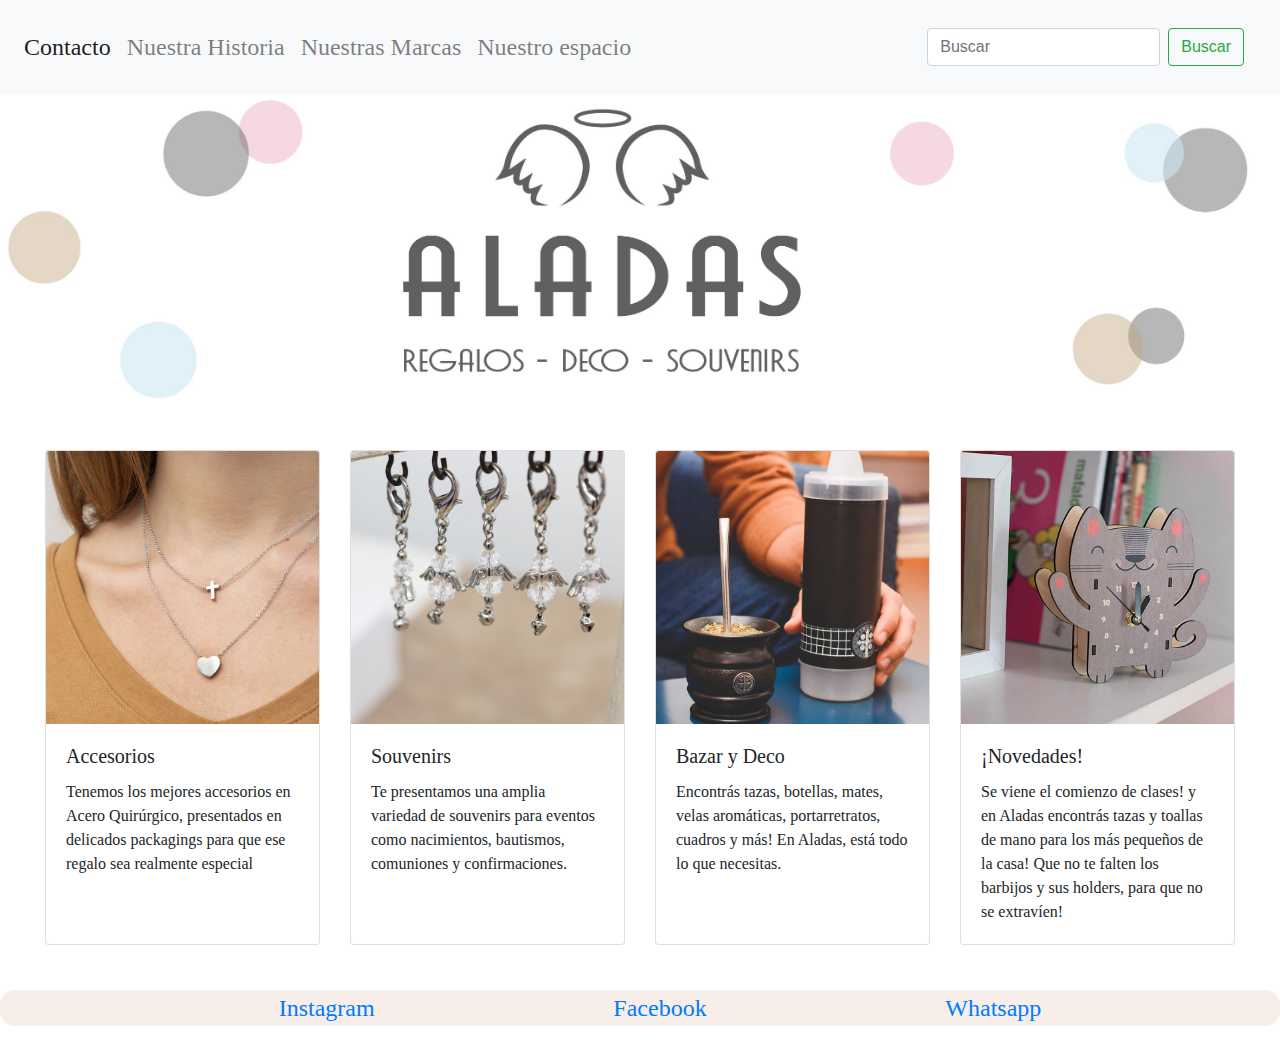
<file: index.html>
<!DOCTYPE html>
<html lang="en">
<head>
    <meta charset="UTF-8">
    <meta http-equiv="X-UA-Compatible" content="IE=edge">
    <meta name="viewport" content="width=device-width, initial-scale=1.0">
    <link rel="stylesheet" href="style.css">
    <link rel="stylesheet" href="https://maxcdn.bootstrapcdn.com/bootstrap/4.0.0/css/bootstrap.min.css" integrity="sha384-Gn5384xqQ1aoWXA+058RXPxPg6fy4IWvTNh0E263XmFcJlSAwiGgFAW/dAiS6JXm" crossorigin="anonymous">
    <title>Aladas Accesorios Deco Souvenirs</title>
</head>
<body>
   <div id="main">
       <div class="imagenLogo">
        <img src="img/imagen fondo web_Mesa de trabajo 1.jpg" class="img-fluid" alt="Responsive image">
       <!--<img src="img/imagen fondo web_Mesa de trabajo 1.jpg" alt="logo principal">--> 
       </div>
      <!--<nav>
        <ul class="tablaMenu">
            <li><a style="text-decoration:none" href="html/Nuestra historia.html">Nuestra historia</a></li>
            <li><a style="text-decoration:none" href="html/Nuestras marcas.html">Nuestras marcas</a></li>
            <li><a style="text-decoration:none" href="html/nuestroespacio.html">Nuestro espacio</a></li>
            </ul>
       </nav>--> 
       <header class="encabezadoPrincipal">
        <nav class="navbar navbar-expand-lg navbar-light bg-light">
                      
            <div class="collapse navbar-collapse" id="navbarSupportedContent">
              <ul class="navbar-nav mr-auto">
                <li class="nav-item active">
                  <a class="nav-link" href="html/Contacto.html">Contacto <span class="sr-only">(current)</span></a>
                </li>
                <li class="nav-item">
                  <a class="nav-link" href="html/nuestrahistoria.html">Nuestra Historia</a>
                </li>
                <li class="nav-item">
                    <a class="nav-link" href="html/nuestrasmarcas.html">Nuestras Marcas</a>
                  </li>
                  <li class="nav-item">
                    <a class="nav-link" href="html/nuestroespacio.html">Nuestro espacio</a>
                  </li>
                </ul>
              <form class="form-inline my-2 my-lg-0">
                <input class="form-control mr-sm-2" type="search" placeholder="Buscar" aria-label="Search">
                <button class="btn btn-outline-success my-2 my-sm-0" type="submit">Buscar</button>
              </form>
            </div>          
       </header>
       <div class="tarjetas">
       <div class="card-deck">
        <div class="card">
          <img class="card-img-top" src="img/accesorios.jpg" alt="Card image cap">
          <div class="card-body">
            <h5 class="card-title">Accesorios</h5>
            <p class="card-text">Tenemos los mejores accesorios en Acero Quirúrgico, presentados en delicados packagings para que ese regalo sea realmente especial</p>
          </div>
        </div>
        <div class="card">
          <img class="card-img-top" src="img/souvenirs.jpg" alt="Card image cap">
          <div class="card-body">
            <h5 class="card-title">Souvenirs</h5>
            <p class="card-text">Te presentamos una amplia variedad de souvenirs para eventos como nacimientos, bautismos, comuniones y confirmaciones. </p>
          </div>
        </div>
        <div class="card">
          <img class="card-img-top" src="img/bazar.jpg" alt="Card image cap">
          <div class="card-body">
            <h5 class="card-title">Bazar y Deco</h5>
            <p class="card-text">Encontrás tazas, botellas, mates, velas aromáticas, portarretratos, cuadros y más! En Aladas, está todo lo que necesitas.</p>
          </div>
        </div>
        <div class="card">
            <img class="card-img-top" src="img/novedades.jpg" alt="Card image cap">
            <div class="card-body">
              <h5 class="card-title">¡Novedades!</h5>
              <p class="card-text">Se viene el comienzo de clases! y en Aladas encontrás tazas y toallas de mano para los más pequeños de la casa! Que no te falten los barbijos y sus holders, para que no se extravíen!</p>
            </div>
          </div>
      </div>
    </div>
       <!--<section class="secciones">
        <img src="" alt="accesorios">
        <img src="" alt="Souvenirs">
        <img src="" alt="deco y bazar">
        <img src="" alt="novedades">
       </section>-->
       <footer>
        <ul class="estiloFooter">
            <li><a href="https://www.instagram.com/salveregina_sanrafael/" target="_blank">Instagram</a></li>
            <li><a href="https://www.facebook.com/salveregina.sr" target="_blank">Facebook</a></li>
            <li><a href="https://wa.me/c/5491165250669" target="_blank">Whatsapp</a></li>
            </ul>
       </footer>
   </div> 
   <script src="https://code.jquery.com/jquery-3.2.1.slim.min.js" integrity="sha384-KJ3o2DKtIkvYIK3UENzmM7KCkRr/rE9/Qpg6aAZGJwFDMVNA/GpGFF93hXpG5KkN" crossorigin="anonymous"></script>
<script src="https://cdnjs.cloudflare.com/ajax/libs/popper.js/1.12.9/umd/popper.min.js" integrity="sha384-ApNbgh9B+Y1QKtv3Rn7W3mgPxhU9K/ScQsAP7hUibX39j7fakFPskvXusvfa0b4Q" crossorigin="anonymous"></script>
<script src="https://maxcdn.bootstrapcdn.com/bootstrap/4.0.0/js/bootstrap.min.js" integrity="sha384-JZR6Spejh4U02d8jOt6vLEHfe/JQGiRRSQQxSfFWpi1MquVdAyjUar5+76PVCmYl" crossorigin="anonymous"></script>
</body>
</html>
</file>
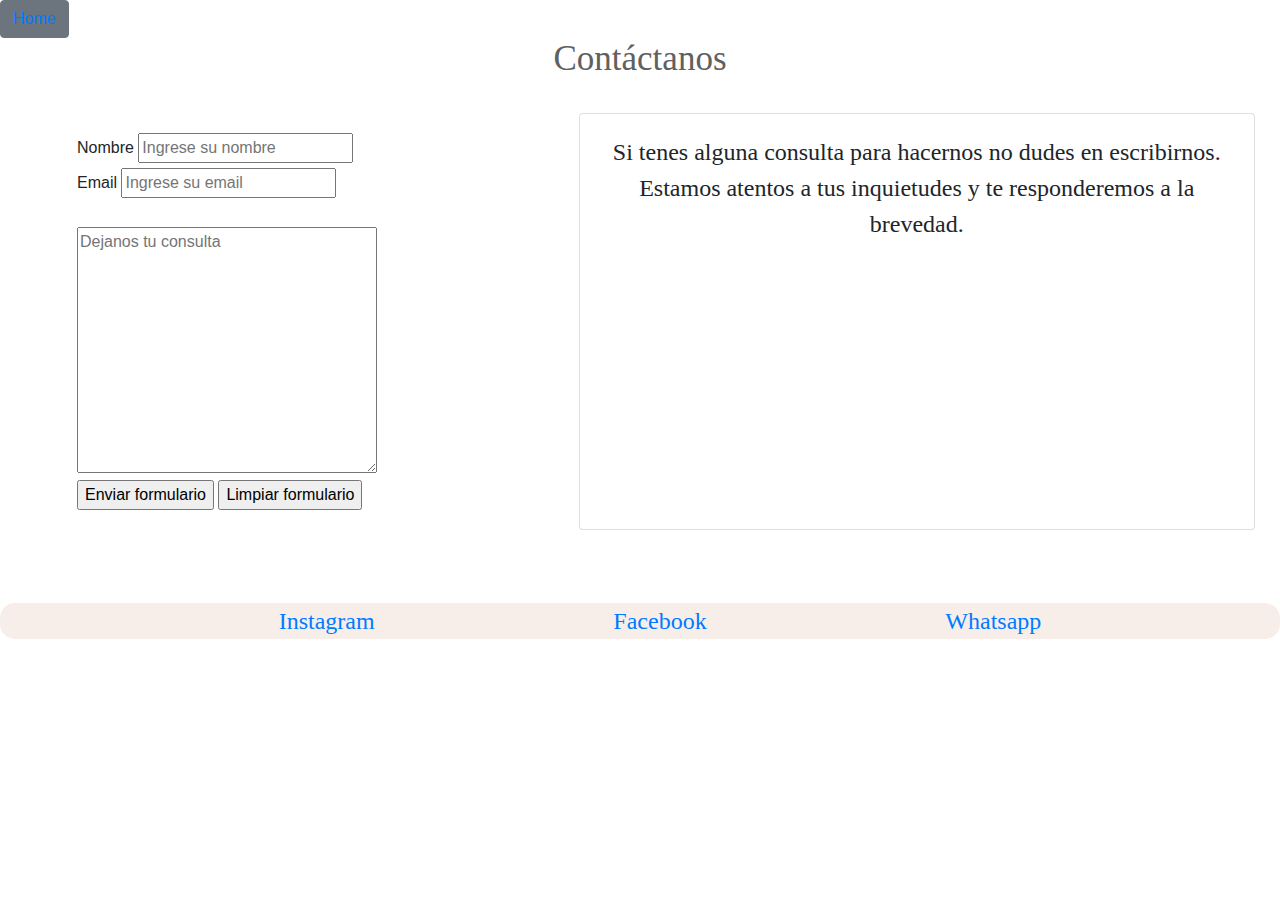
<file: html/Contacto.html>
<!DOCTYPE html>
<html lang="en">
<head>
    <meta charset="UTF-8">
    <meta http-equiv="X-UA-Compatible" content="IE=edge">
    <meta name="viewport" content="width=device-width, initial-scale=1.0">
    <link rel="stylesheet" href="../style.css">
    <link rel="stylesheet" href="https://maxcdn.bootstrapcdn.com/bootstrap/4.0.0/css/bootstrap.min.css" integrity="sha384-Gn5384xqQ1aoWXA+058RXPxPg6fy4IWvTNh0E263XmFcJlSAwiGgFAW/dAiS6JXm" crossorigin="anonymous">
    <title>Contacto</title>
    
</head>

<body>
    <nav class="menu">
        <button type="button" class="btn btn-secondary"><a style="text-decoration:none" href="../index.html">Home</a></button>
        
    </nav>
    <h2 class="tituloEspacio">Contáctanos</h2>

    <div id="columnasContacto">
        <div class="card">
            <div id="parrafoConsulta" class="card-body">
                Si tenes alguna consulta para hacernos no dudes en escribirnos. Estamos atentos a tus inquietudes y te responderemos a la brevedad.
            </div>
          </div>  
    <!--<p class="parrafoSecundario">
        Si tenes alguna consulta para hacernos no dudes en escribirnos. Estamos atentos a tus inquietudes y te responderemos a la brevedad.
    </p>-->
   
    
    <span>
    <form class="formulario">
        <fieldset>
        <label for="nombre">Nombre</label>
        <input type="text" placeholder="Ingrese su nombre" name= "nombre" id="nombre">
        <br>
        <label for="email">Email</label>
        <input type="email" placeholder="Ingrese su email" id="email">
        <br> <br>     
        <textarea name="" id="" cols="30" rows="10" placeholder="Dejanos tu consulta"></textarea>
       <br>
        <input type="submit" value="Enviar formulario">
        <input type="reset" value="Limpiar formulario">
    </span>
</div>
<!--<div>
    <span>
        <ul >
            <li><a style= "text-decoration: none"; href="https://www.instagram.com/salveregina_sanrafael/"></a>Ir a instagram</li>
            <li><a href="https://wa.me/c/5491165250669"></a>Ir a Whatsapp</li>
        </ul>
    </span>
</div>-->
 
    <br><br>
    <footer>
        <ul class="estiloFooter">
            <li><a href="https://www.instagram.com/salveregina_sanrafael/" target="_blank">Instagram</a></li>
            <li><a href="https://www.facebook.com/salveregina.sr" target="_blank">Facebook</a></li>
            <li><a href="https://wa.me/c/5491165250669" target="_blank">Whatsapp</a></li>
            </ul>
       </footer>
       <script src="https://code.jquery.com/jquery-3.2.1.slim.min.js" integrity="sha384-KJ3o2DKtIkvYIK3UENzmM7KCkRr/rE9/Qpg6aAZGJwFDMVNA/GpGFF93hXpG5KkN" crossorigin="anonymous"></script>
<script src="https://cdnjs.cloudflare.com/ajax/libs/popper.js/1.12.9/umd/popper.min.js" integrity="sha384-ApNbgh9B+Y1QKtv3Rn7W3mgPxhU9K/ScQsAP7hUibX39j7fakFPskvXusvfa0b4Q" crossorigin="anonymous"></script>
<script src="https://maxcdn.bootstrapcdn.com/bootstrap/4.0.0/js/bootstrap.min.js" integrity="sha384-JZR6Spejh4U02d8jOt6vLEHfe/JQGiRRSQQxSfFWpi1MquVdAyjUar5+76PVCmYl" crossorigin="anonymous"></script>
</body>
</html>
</file>
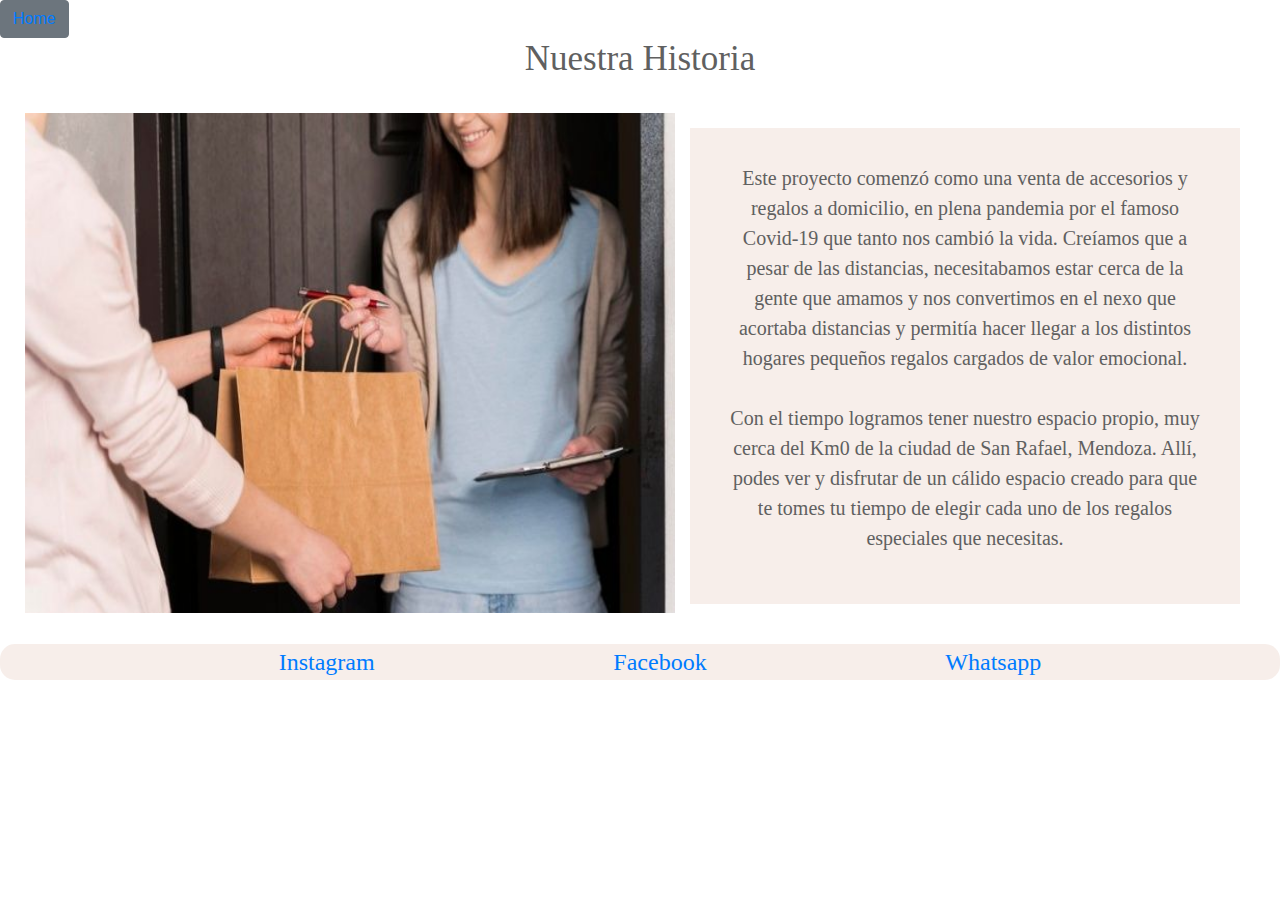
<file: html/nuestrahistoria.html>
<!DOCTYPE html>
<html lang="es">
  <head>
    <meta charset="UTF-8" />
    <meta http-equiv="X-UA-Compatible" content="IE=edge" />
    <meta name="viewport" content="width=device-width, initial-scale=1.0" />
    <link rel="stylesheet" href="../style.css" />
    <link rel="stylesheet" href="https://maxcdn.bootstrapcdn.com/bootstrap/4.0.0/css/bootstrap.min.css" integrity="sha384-Gn5384xqQ1aoWXA+058RXPxPg6fy4IWvTNh0E263XmFcJlSAwiGgFAW/dAiS6JXm" crossorigin="anonymous">
    <title>Nuestra historia</title>
    
    </nav>
  </head>

  <body>
    <nav class="menu">
        <button type="button" class="btn btn-secondary"><a style="text-decoration:none" href="../index.html">Home</a></button>
        
    </nav>
    <h2 class="tituloEspacio">Nuestra Historia</h2>
    <div class="contenedorHistoria">
      <div>
        <img
          src="../img/imagen entrega.jpg"
          alt="imagen entrega"
          width="650"
          height="500"
          
        />
      </div>
      <div class="parrafoSecundario">
        <p>
          Este proyecto comenzó como una venta de accesorios y regalos a
          domicilio, en plena pandemia por el famoso Covid-19 que tanto nos
          cambió la vida. Creíamos que a pesar de las distancias, necesitabamos
          estar cerca de la gente que amamos y nos convertimos en el nexo que
          acortaba distancias y permitía hacer llegar a los distintos hogares
          pequeños regalos cargados de valor emocional.
       
        <br />
        <br />
      
          Con el tiempo logramos tener nuestro espacio propio, muy cerca del Km0
          de la ciudad de San Rafael, Mendoza. Allí, podes ver y disfrutar de un
          cálido espacio creado para que te tomes tu tiempo de elegir cada uno
          de los regalos especiales que necesitas.
        </p>
      </div>
    </div>
    <footer>
        <ul class="estiloFooter">
            <li><a href="https://www.instagram.com/salveregina_sanrafael/" target="_blank">Instagram</a></li>
            <li><a href="https://www.facebook.com/salveregina.sr" target="_blank">Facebook</a></li>
            <li><a href="https://wa.me/c/5491165250669" target="_blank">Whatsapp</a></li>
            </ul>
       </footer>
       <script src="https://code.jquery.com/jquery-3.2.1.slim.min.js" integrity="sha384-KJ3o2DKtIkvYIK3UENzmM7KCkRr/rE9/Qpg6aAZGJwFDMVNA/GpGFF93hXpG5KkN" crossorigin="anonymous"></script>
    <script src="https://cdnjs.cloudflare.com/ajax/libs/popper.js/1.12.9/umd/popper.min.js" integrity="sha384-ApNbgh9B+Y1QKtv3Rn7W3mgPxhU9K/ScQsAP7hUibX39j7fakFPskvXusvfa0b4Q" crossorigin="anonymous"></script>
    <script src="https://maxcdn.bootstrapcdn.com/bootstrap/4.0.0/js/bootstrap.min.js" integrity="sha384-JZR6Spejh4U02d8jOt6vLEHfe/JQGiRRSQQxSfFWpi1MquVdAyjUar5+76PVCmYl" crossorigin="anonymous"></script>
  </body>
</html>
</file>
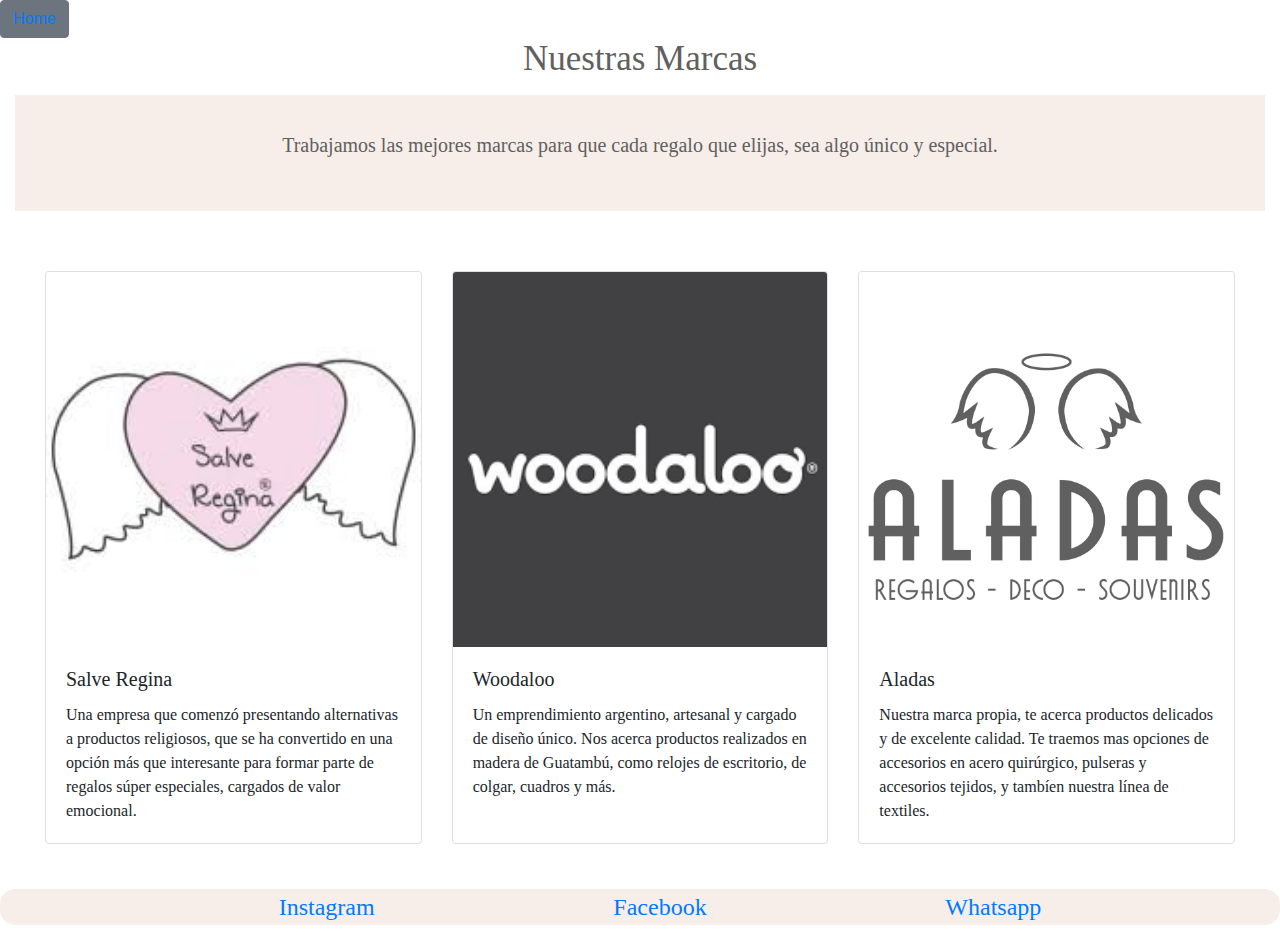
<file: html/nuestrasmarcas.html>
<!DOCTYPE html>
<html lang="es">
  <head>
    <meta charset="UTF-8" />
    <meta http-equiv="X-UA-Compatible" content="IE=edge" />
    <meta name="viewport" content="width=device-width, initial-scale=1.0" />
    <link rel="stylesheet" href="../style.css" />
    <title>Nuestras marcas</title>
    <link rel="stylesheet" href="https://maxcdn.bootstrapcdn.com/bootstrap/4.0.0/css/bootstrap.min.css" integrity="sha384-Gn5384xqQ1aoWXA+058RXPxPg6fy4IWvTNh0E263XmFcJlSAwiGgFAW/dAiS6JXm" crossorigin="anonymous">
    
  </head>
  <body>
    <nav class="menu">
        <button type="button" class="btn btn-secondary"><a style="text-decoration:none" href="../index.html">Home</a></button>
        
    </nav>
    <h2 class="tituloEspacio">Nuestras Marcas</h2>
    <div width="100%" class="parrafoSecundario">
      <p class="parrafoPrincipal">
        Trabajamos las mejores marcas para que cada regalo que elijas, sea algo
        único y especial.
      </p>
    </div>
    <div class="card-deck">
        <div class="card">
          <img class="card-img-top" src="../img/salvereginalogo.jpg" alt="Card image cap">
          <div class="card-body">
            <h5 class="card-title">Salve Regina</h5>
            <p class="card-text">Una empresa que comenzó presentando alternativas a productos religiosos, que se ha convertido en una opción más que interesante para formar parte de regalos súper especiales, cargados de valor emocional.</p>
          
          </div>
        </div>
        <div class="card">
          <img class="card-img-top" src="../img/woodalologo.png" alt="Card image cap">
          <div class="card-body">
            <h5 class="card-title">Woodaloo</h5>
            <p class="card-text">Un emprendimiento argentino, artesanal y cargado de diseño único. Nos acerca productos realizados en madera de Guatambú, como relojes de escritorio, de colgar, cuadros y más.</p>
            
          </div>
        </div>
        <div class="card">
          <img class="card-img-top" src="../img/logo aladas 1-01.png" alt="Card image cap">
          <div class="card-body">
            <h5 class="card-title">Aladas</h5>
            <p class="card-text">Nuestra marca propia, te acerca productos delicados y de excelente calidad. Te traemos mas opciones de accesorios en acero quirúrgico, pulseras y accesorios tejidos, y tambíen nuestra línea de textiles.</p>
           
          </div>
        </div>
      </div>
   
    <!--<div class="contenedorMarcas">
      <span>
        <img
          width="300"
          height="300"
          src="../img/salvereginalogo.jpg"
          alt="salve logo"
        />
      </span>
      <span>
        <img
          width="300"
          height="300"
          src="../img/woodalologo.png"
          alt="woodaloo logo"
        />
      </span>
      <span>
        <img
          width="300"
          height="200"
          src="../img/logo aladas 1-01.png"
          alt="logo aladas"
        />
      </span>
    </div>
    <div class="contenedorMarcas">
      <span>
        <p width="300" height="300">lorem ipsum</p>
      </span>
      <span>
        <p>lorem ipsum</p>
      </span>
      <span>
        <p>lorem ipsum</p>
      </span>
    </div>
    <br /><br />-->

    <footer>
        <ul class="estiloFooter">
            <li><a href="https://www.instagram.com/salveregina_sanrafael/" target="_blank">Instagram</a></li>
            <li><a href="https://www.facebook.com/salveregina.sr" target="_blank">Facebook</a></li>
            <li><a href="https://wa.me/c/5491165250669" target="_blank">Whatsapp</a></li>
            </ul>
       </footer>
    <script src="https://code.jquery.com/jquery-3.2.1.slim.min.js" integrity="sha384-KJ3o2DKtIkvYIK3UENzmM7KCkRr/rE9/Qpg6aAZGJwFDMVNA/GpGFF93hXpG5KkN" crossorigin="anonymous"></script>
    <script src="https://cdnjs.cloudflare.com/ajax/libs/popper.js/1.12.9/umd/popper.min.js" integrity="sha384-ApNbgh9B+Y1QKtv3Rn7W3mgPxhU9K/ScQsAP7hUibX39j7fakFPskvXusvfa0b4Q" crossorigin="anonymous"></script>
    <script src="https://maxcdn.bootstrapcdn.com/bootstrap/4.0.0/js/bootstrap.min.js" integrity="sha384-JZR6Spejh4U02d8jOt6vLEHfe/JQGiRRSQQxSfFWpi1MquVdAyjUar5+76PVCmYl" crossorigin="anonymous"></script>
  </body>
</html>
</file>
<file: style.css>
/*#main{
    width: 100%;
    height: 700px;
}
button{
    background-color: #ffb4c9;
    font-family: Bellerose light;
    font-size: 20px;
    border: none;
    padding: 3px 8px 15px 8px;
    text-decoration: none;
    border-radius: 12px;
    align-items: center;
}
header{
    display: flex;
    justify-content: space-between;
   
}
div img{
    width: 100%;
}*/

.estiloFooter{
    display: flex;
    flex-direction: row;   
    justify-content: space-evenly;
   /* justify-items: center;*/
    font-family: Bellerose light;
    background-color: rgb(242, 226, 220, 60%);
    font-size: 16px;
    border-radius: 15px;
    list-style: none;

}
footer div{
    display: flexbox;
    align-items: center;
    justify-content: center;
    
}

/*section{
    display: grid;
    grid-template-columns: auto auto auto auto;
    font-family: Bellerose light;
    font-size: 18px
    
    
}
.tablaMenu{
    display: flex;
    justify-content: space-evenly; 
    align-items: center;
    background-color: rgb(197, 166, 127, 45%);
    font-family: Bellerose light;
    font-size: 25px;
    list-style: none; 
    border-radius: 15px;   
}
section img{
    height: stretch;
    width: 90%;
    padding: 10px;
    align-items: center;
    
}*/
header{
    grid-area: header;
}
.imagenLogo{
    grid-area: logo;
}
.tarjetas{
    grid-area: tarjetas;
}

.estiloFooter{
    grid-area: footer;
}
#main{
    display: grid;
    grid-template-columns: 100%;
    grid-template-rows: auto auto auto auto ;
    grid-template-areas:  "header" "logo" "tarjetas" "footer";
}
.volver{
    grid-area: volver;
}
.tituloEspacio{
    grid-area: tituloEspacio;
}
.parrafoSecundario{
    grid-area: parrafoSecundario;
}
.googleMap{
    grid-area: mapa
}
.imagenesEspacio{
    grid-area: imagenesEspacio;
}
.direccion{
    grid-area: direccion;
}

li{
    font-family: Bellerose light;
    font-size: x-large;
    
}

.card-body{
    font-family: Bellerose light;

}

#Espacio{
    display: grid;
    grid-template-columns: 25% auto;
    grid-template-rows: 10% 40% 40% 10%;
    grid-template-areas: 
     "tituloEspacio tituloEspacio"
     "imagenesEspacio parrafoSecundario"
     "imagenesEspacio mapa"
     "direccion direccion";
     row-gap: 10px;
     column-gap: 10px;
     width: 100%;
     height: 700px;
     padding: 25px;
}
.imagenesEspacio {
    display: flex;
    flex-direction: column;
    column-gap: 30px; 
   
}
.direccion{
    display: flex;
    background-color: rgb(242, 226, 220, 60%);
    margin: 5px;
    padding: 15px;
    font-family: Bellerose light;
    font-size: 20px;
    color: #606060;
    text-align: center;
    justify-content: center;
    align-items: center;
}

section img{
    padding: 20px;
}



.parrafoSecundario {
    display: flex;
    background-color: rgb(242, 226, 220, 60%);
    margin: 15px;
    padding: 35px;
    font-family: Bellerose light;
    font-size: 20px;
    color: #606060;
    text-align: center;
    justify-content: center;
    align-items: center;
    
}

.tituloEspacio {
    display: flex;
    font-family: Bellerose light;
    font-size: 35px;
    color: #606060;
    text-align: center;
    justify-content: center;
    align-items: center;
}

div iframe{
    display: flex;
    height: 265px;
    width: 1100px;
    padding: 20px;
}

span{
    padding-left: 2em;
    grid-area: formulario;
}
p{
    grid-area: texto;
}
form{
    display: flex ;
    padding: 20px;
}
.titulo{
    font-family: Bellerose light;
}


#columnasContacto{
    display: grid;
    padding: 25px;
    grid-template-columns: 45% auto;
    grid-template-areas: "formulario texto";
   
}
#parrafoConsulta{
    font-size: x-large;
    text-align: center;
   
}

.card-deck{
    padding: 45px;
}

.contenedorHistoria{
    align-content: flex;
    display: inline-flex;
    padding: 25px;
    
}
</file>
